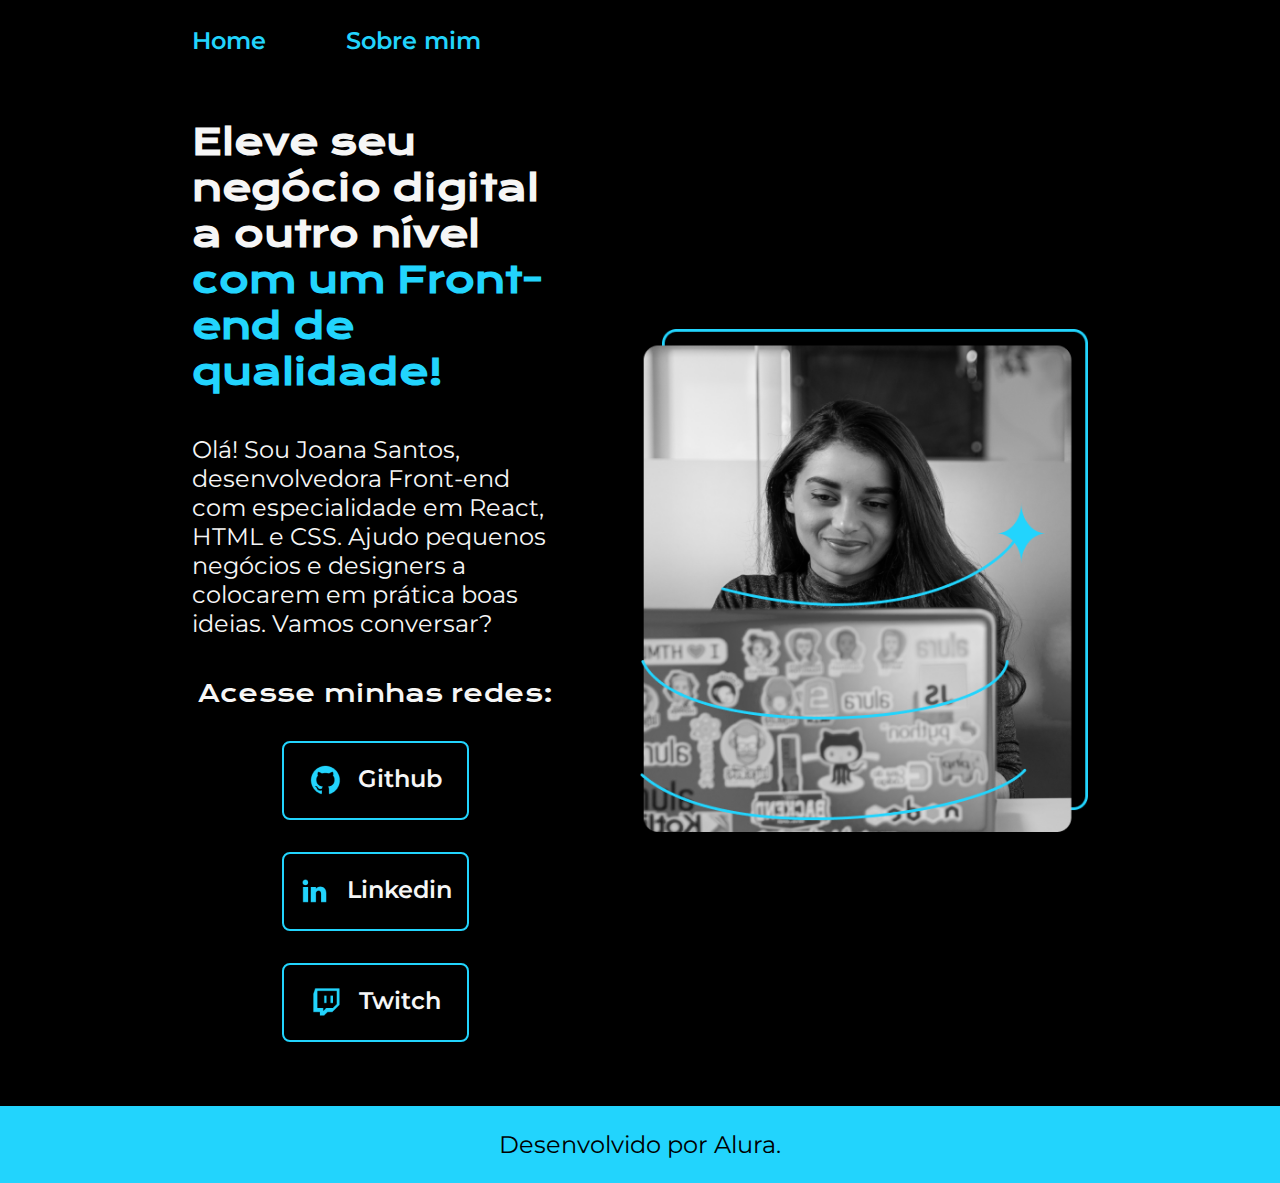
<file: index.html>
<!DOCTYPE html>
<html lang="pt-br">
<head>
    <meta charset="UTF-8">
    <meta http-equiv="X-UA-Compatible" content="IE=edge">
    <meta name="viewport" content="width=device-width, initial-scale=1.0">
    <title>Portfolio</title>
    <link rel="stylesheet" href="./assets/style/style.css">
</head>
<body>
    <header class="cabecalho">
        <nav class="cabecalho__menu">
            <a class="cabecalho__menu__link" href="index.html">Home</a>
            <a class="cabecalho__menu__link" href="about.html">Sobre mim</a>
        </nav>


    </header>
    <main class="apresentacao">
        <section class="apresentacao__conteudo">
            <h1 class="apresentacao__conteudo__titulo">Eleve seu negócio digital a outro nível<strong class="titulo-destaque"> com um Front-end de qualidade!</strong></h1>
            <p class="apresentacao__conteudo__texto">Olá! Sou Joana Santos, desenvolvedora Front-end com especialidade em React, HTML e CSS. Ajudo pequenos negócios e designers a colocarem em prática boas ideias. Vamos conversar?</p>
                <div class="apresentacao__links">
                    <h2 class="apresentacao__links__subtitulo">Acesse minhas redes:</h2>
                <a class="apresentacao__links__link" href="hhttps://github.com/peoniazul"><img src="./assets/github.png" >Github
                    <a class="apresentacao__links__link" href="https://www.linkedin.com/in/gabriel-abreu-52801b148/"><img src="./assets/linkedin.png" >Linkedin
                        <a class="apresentacao__links__link" href="https://www.twitch.tv/pinkbegonia"><img src="./assets/twitch.png" >Twitch

                </a>
            </div>
    </section>
        <img class="apresentacao__imagem" src="./assets/imagem.png" alt="Foto da Joana Santos programando">
    </main>
    <footer class="rodape">Desenvolvido por Alura.</footer>
    
</body>
</html>
</file>
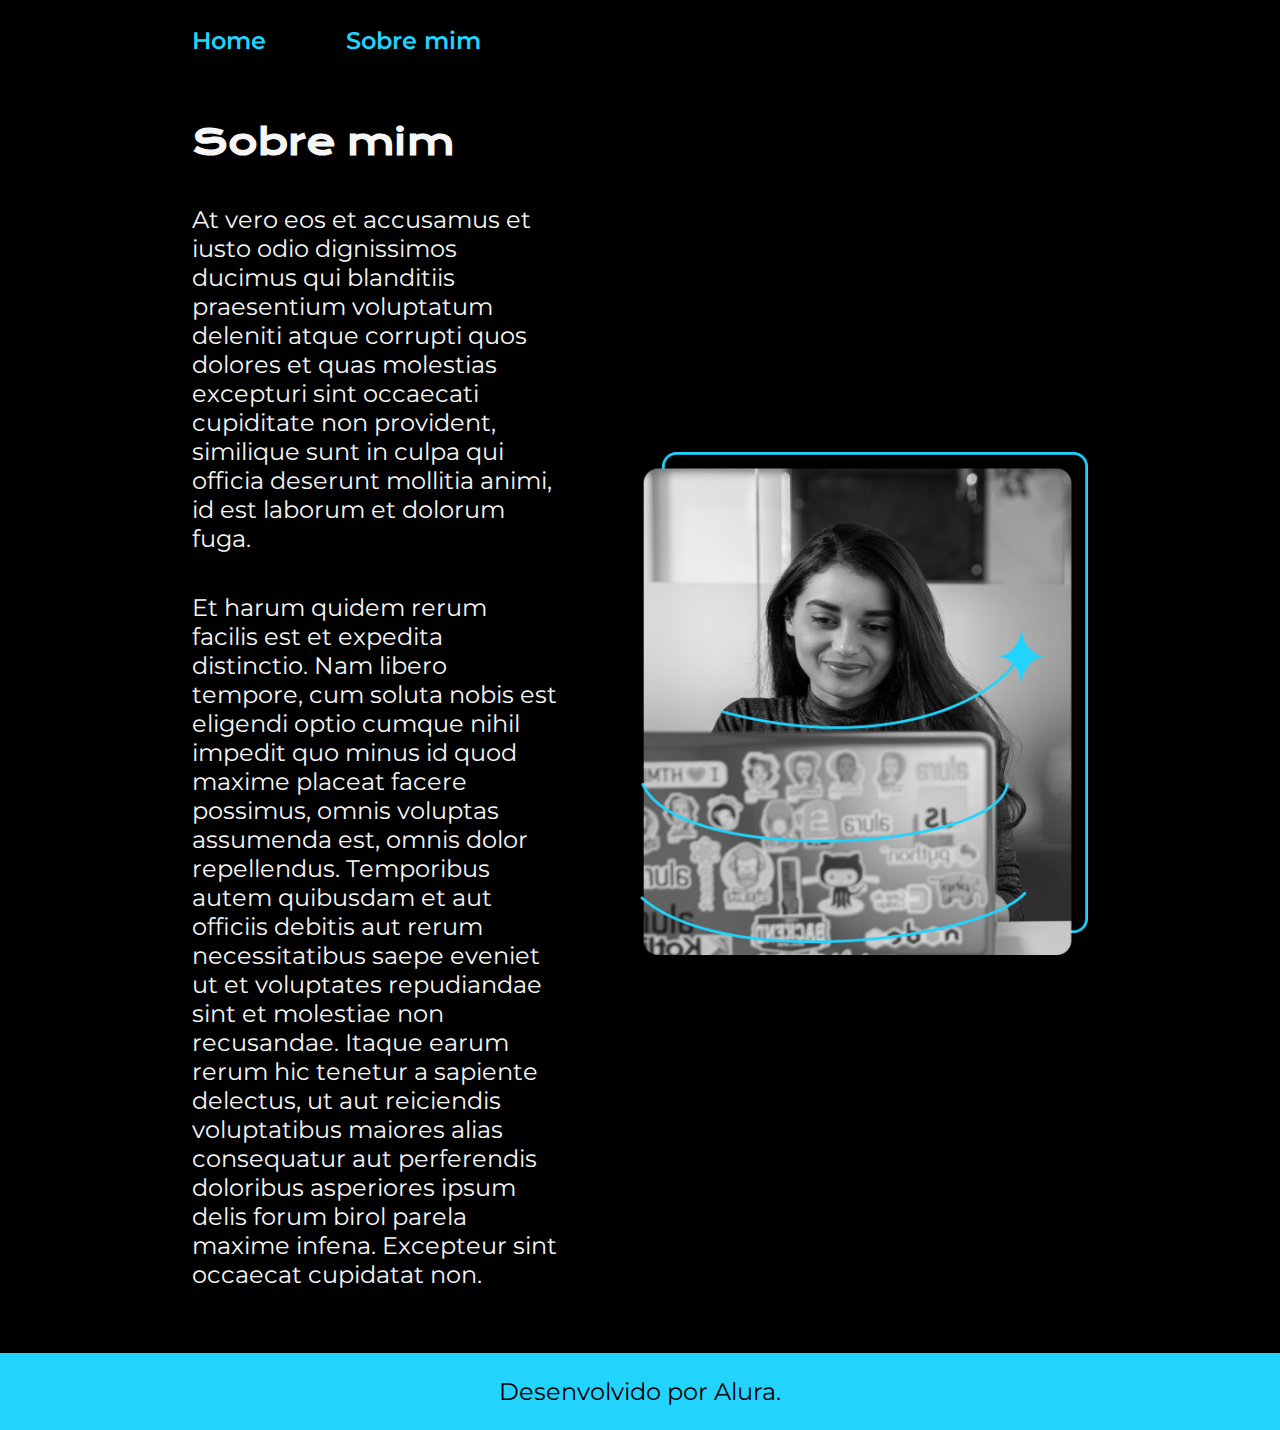
<file: about.html>
<!DOCTYPE html>
<html lang="pt-br">
<head>
    <meta charset="UTF-8">
    <meta http-equiv="X-UA-Compatible" content="IE=edge">
    <meta name="viewport" content="width=device-width, initial-scale=1.0">
    <title>Sobre mim</title>
    <link rel="stylesheet" href="./assets/style/style.css"
</head>
<body>
    <header class="cabecalho">
        <nav class="cabecalho__menu">
            <a class="cabecalho__menu__link" href="index.html">Home</a>
            <a class="cabecalho__menu__link" href="about.html">Sobre mim</a>
        </nav>
    </header>
    <main class="apresentacao">
        <section class="apresentacao__conteudo">
            <h1 class="apresentacao__conteudo__titulo">Sobre mim</h1>
            <p class="apresentacao__conteudo__texto">At vero eos et accusamus et iusto odio dignissimos ducimus qui blanditiis praesentium voluptatum deleniti atque corrupti quos dolores et quas molestias excepturi sint occaecati cupiditate non provident, similique sunt in culpa qui officia deserunt mollitia animi, id est laborum et dolorum fuga.
            </p>
            <p class="apresentacao__conteudo__texto">Et harum quidem rerum facilis est et expedita distinctio. Nam libero tempore, cum soluta nobis est eligendi optio cumque nihil impedit quo minus id quod maxime placeat facere possimus, omnis voluptas assumenda est, omnis dolor repellendus. Temporibus autem quibusdam et aut officiis debitis aut rerum necessitatibus saepe eveniet ut et voluptates repudiandae sint et molestiae non recusandae. Itaque earum rerum hic tenetur a sapiente delectus, ut aut reiciendis voluptatibus maiores alias consequatur aut perferendis doloribus asperiores ipsum delis forum birol parela maxime infena. Excepteur sint occaecat cupidatat non.</p>
        </section>
        <img class="apresentacao__imagem" src="./assets/imagem.png" alt="Foto da Joana Santos programando">
    </main>
    <footer class="rodape">Desenvolvido por Alura.</footer>
    
</body>
</html>
</file>
<file: assets/style/style.css>
@import url('https://fonts.googleapis.com/css2?family=Krona+One&display=swap');
@import url('https://fonts.googleapis.com/css2?family=Krona+One&family=Montserrat&display=swap');
@import url('https://fonts.googleapis.com/css2?family=Krona+One&family=Montserrat:wght@400;600&display=swap');

:root {
    --cor-primaria: #000000;
    --cor-secundaria: #F6F6F6;
    --cor-terciaria: #22D4FD;
    --cor-hover: #272727;

    --fonte-primaria: 'Krona One', sans-serif;
    --fonte-secundaria: 'Montserrat', sans-serif;
}

* {
    margin: 0;
    padding: 0;
}

body {
    box-sizing: border-box;
    background-color: var(--cor-primaria);
    color: var(--cor-secundaria);
}

.cabecalho {
    padding: 2% 0% 0% 15%;
}

.cabecalho__menu {
    display: flex;
    gap: 80px;

}

.cabecalho__menu__link {
    font-family: var(--fonte-secundaria);
    font-size: 1.5rem;
    font-weight: 600;
    color: var(--cor-terciaria);
    text-decoration: none;
    
}

.apresentacao {
    padding: 5% 15%;
    display: flex;
    align-items: center;
    justify-content: space-between;
    gap: 82px;
}

.apresentacao__conteudo {
    width: 50%;
    display: flex;
    flex-direction: column;
    gap: 40px;


}

.apresentacao__conteudo__titulo {
    font-size: 2.25rem;
    font-family: var(--fonte-primaria);
    
}

.titulo-destaque {
    color: var(--cor-terciaria);
}

.apresentacao__conteudo__texto {
    font-size: 1.5rem;
    font-family: var(--fonte-secundaria);

}

.apresentacao__links {
    display: flex;
    flex-direction: column;
    justify-content: space-between;
    align-items: center;
    gap: 32px;
}

.apresentacao__links__subtitulo {
    font-family: var(--fonte-primaria);
    font-weight: 400;
    font-size: 1.5rem;
}

.apresentacao__links__link {
    display: flex;
    justify-content: center;
    gap: 16px;
    border: 2px solid var(--cor-terciaria);
    width: 50%;
    text-align: center;
    border-radius: 8px;
    font-size: 1.5rem;
    font-weight: 600;
    padding: 21.5px 0;
    text-decoration: none;
    color: var(--cor-secundaria);
    font-family: var(--fonte-secundaria);

}

.apresentacao__links__link:hover {
    background-color: var(--cor-hover);
}

.apresentacao__imagem {
    width: 50%;
}

.rodape {
    color: var(--cor-primaria);
    background-color: var(--cor-terciaria);
    padding: 24px;
    text-align: center;
    font-family: var(--fonte-secundaria);
    font-size: 1.5rem;
    font-weight: 400;
}

@media (max-width: 1200px) {
    .cabecalho {
        padding: 10%;

    }
    .cabecalho__menu {
        justify-content: center;
    }
    .apresentacao {
        flex-direction: column-reverse;
        padding: 5%;
    }
    .apresentacao__conteudo {
        width: auto;
    }
    
}
</file>
